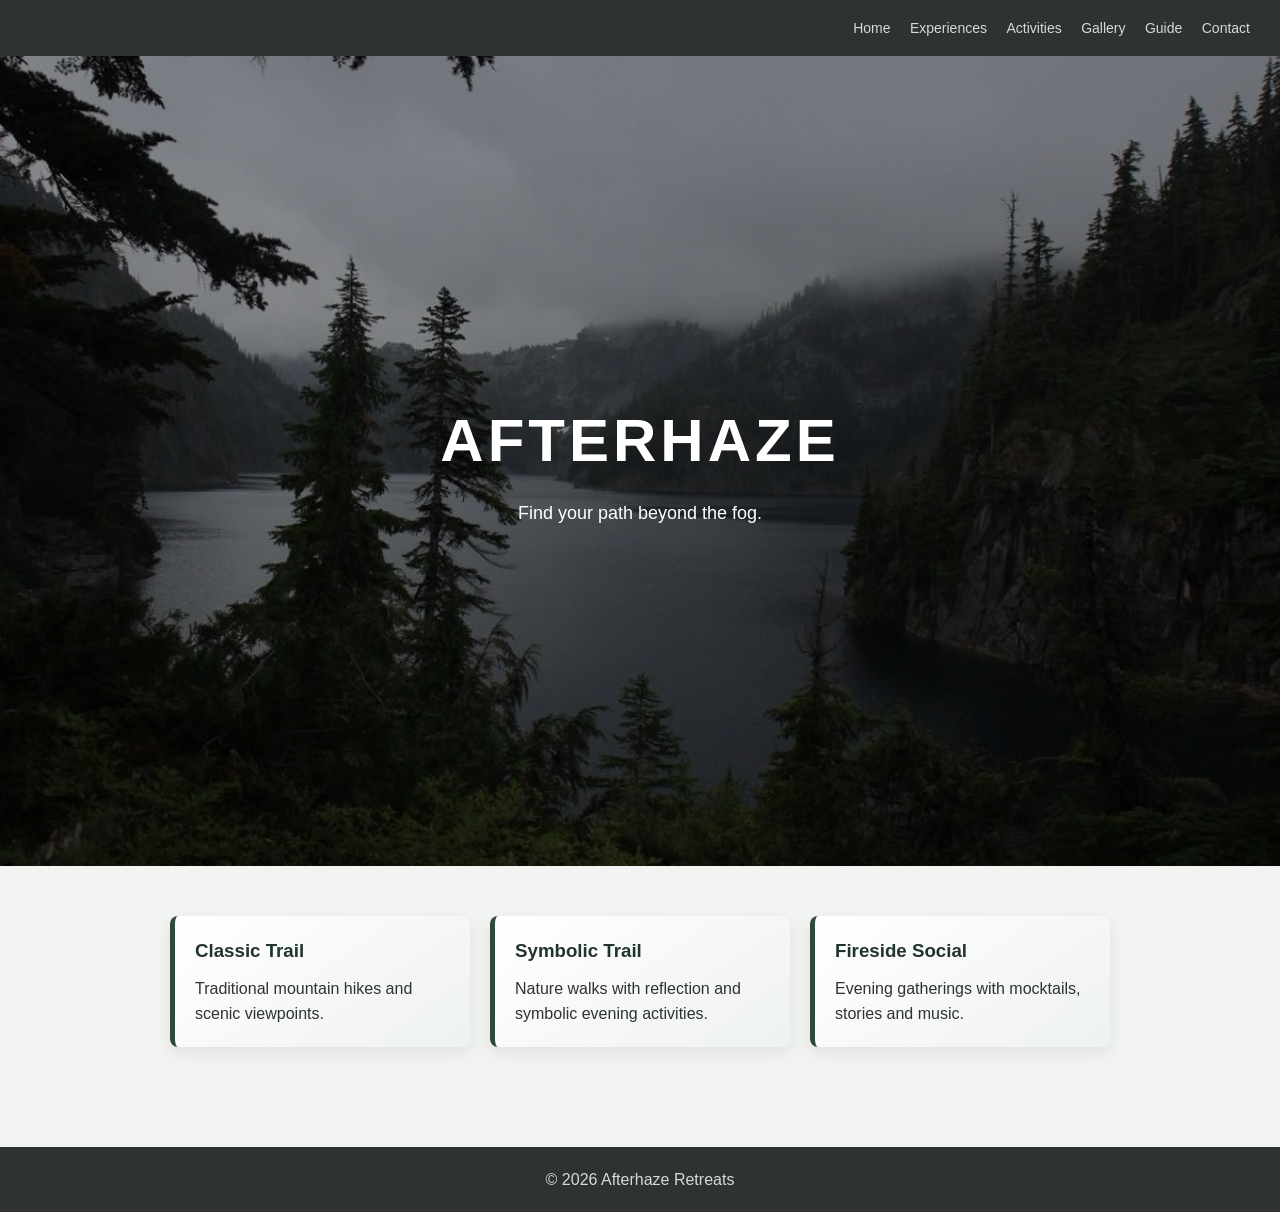
<file: index.html>
<!DOCTYPE html>
<html lang="en">
<head>
    <meta charset="UTF-8">
    <title>Afterhaze</title>
    <link rel="stylesheet" href="style.css">
</head>
<body>

<nav>
    <div><strong>AFTERHAZE</strong></div>
    <div>
        <a href="index.html">Home</a>
        <a href="experiences.html">Experiences</a>
        <a href="activities.html">Activities</a>
        <a href="gallery.html">Gallery</a>
        <a href="guide.html">Guide</a>
        <a href="contact.html">Contact</a>
    </div>
</nav>

<header class="hero">
    <div class="hero-overlay"></div>
    <div class="hero-content">
        <h1>AFTERHAZE</h1>
        <p>Find your path beyond the fog.</p>
    </div>
</header>

<section class="cards">

    <div class="card">
        <h3>Classic Trail</h3>
        <p>Traditional mountain hikes and scenic viewpoints.</p>
    </div>

    <div class="card">
        <h3>Symbolic Trail</h3>
        <p>Nature walks with reflection and symbolic evening activities.</p>
    </div>

    <div class="card">
        <h3>Fireside Social</h3>
        <p>Evening gatherings with mocktails, stories and music.</p>
    </div>

</section>

<footer>
    <p>© 2026 Afterhaze Retreats</p>
</footer>

</body>
</html>
</file>
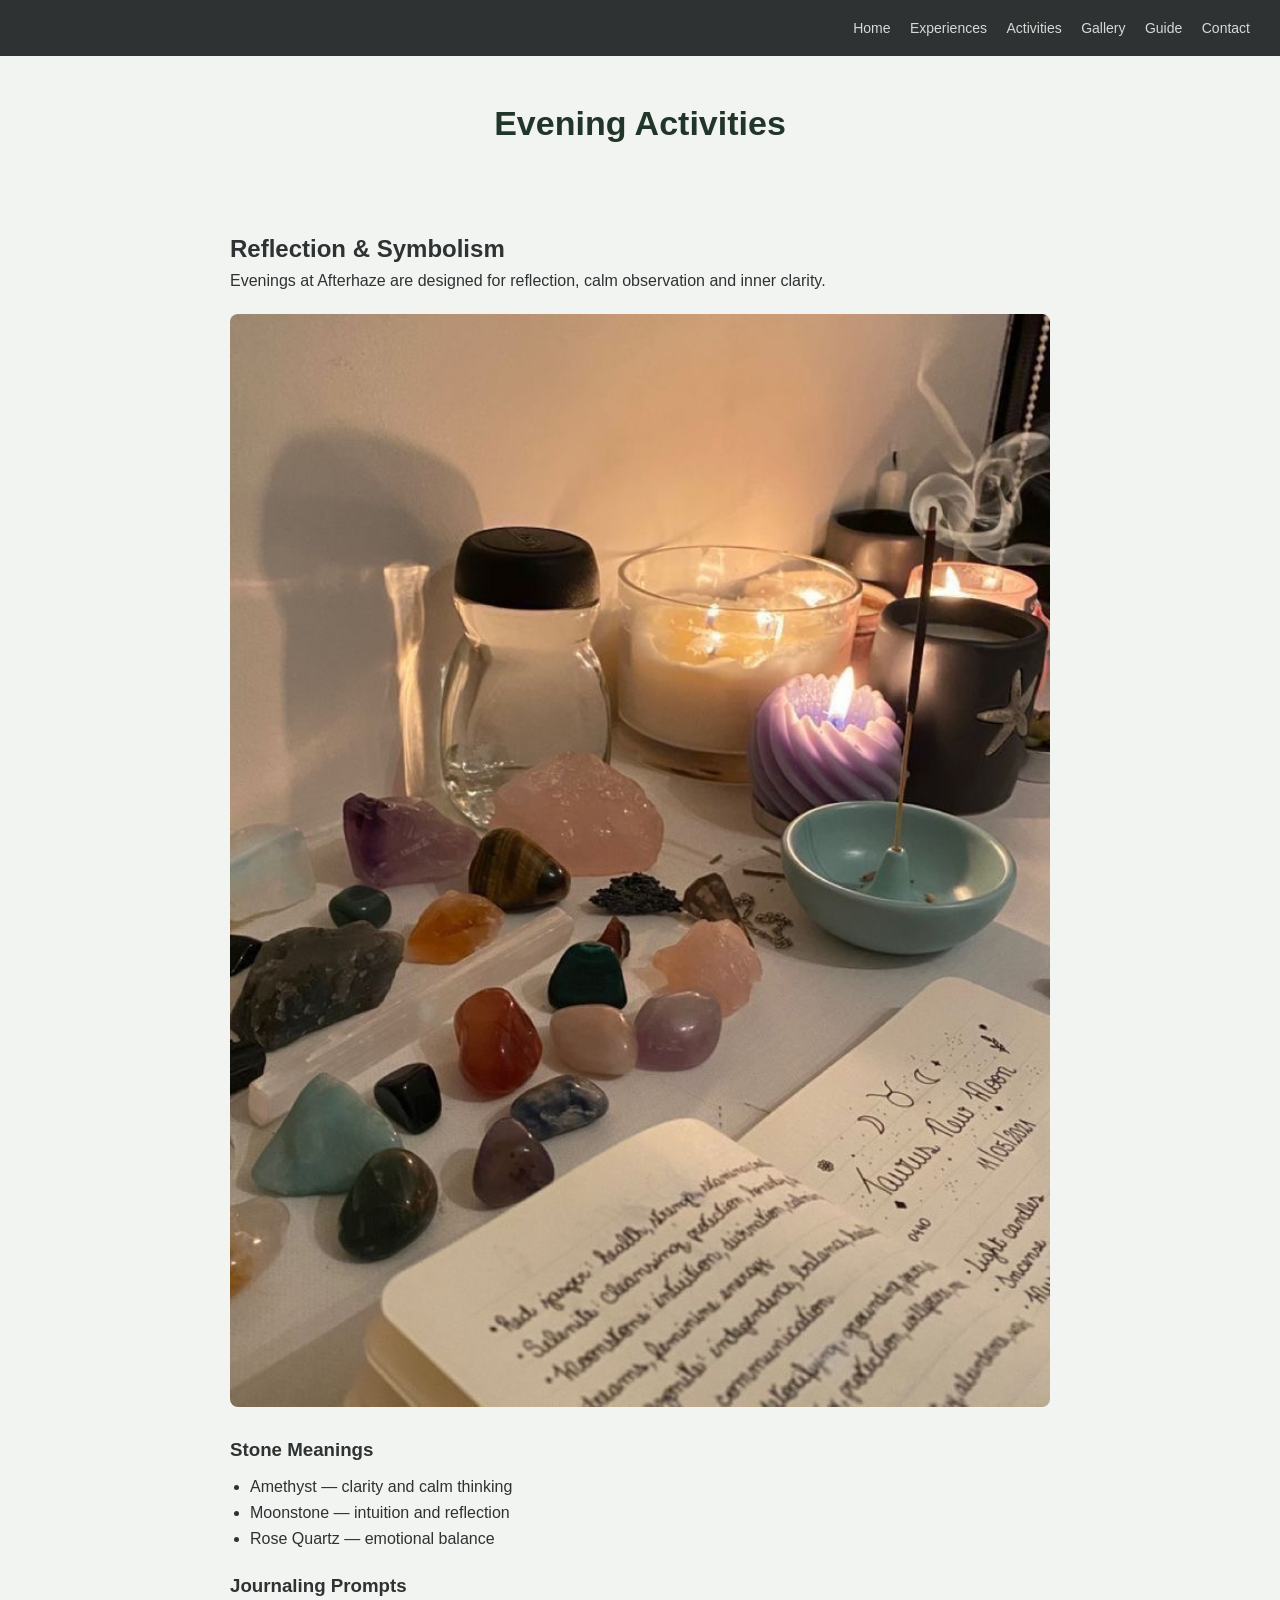
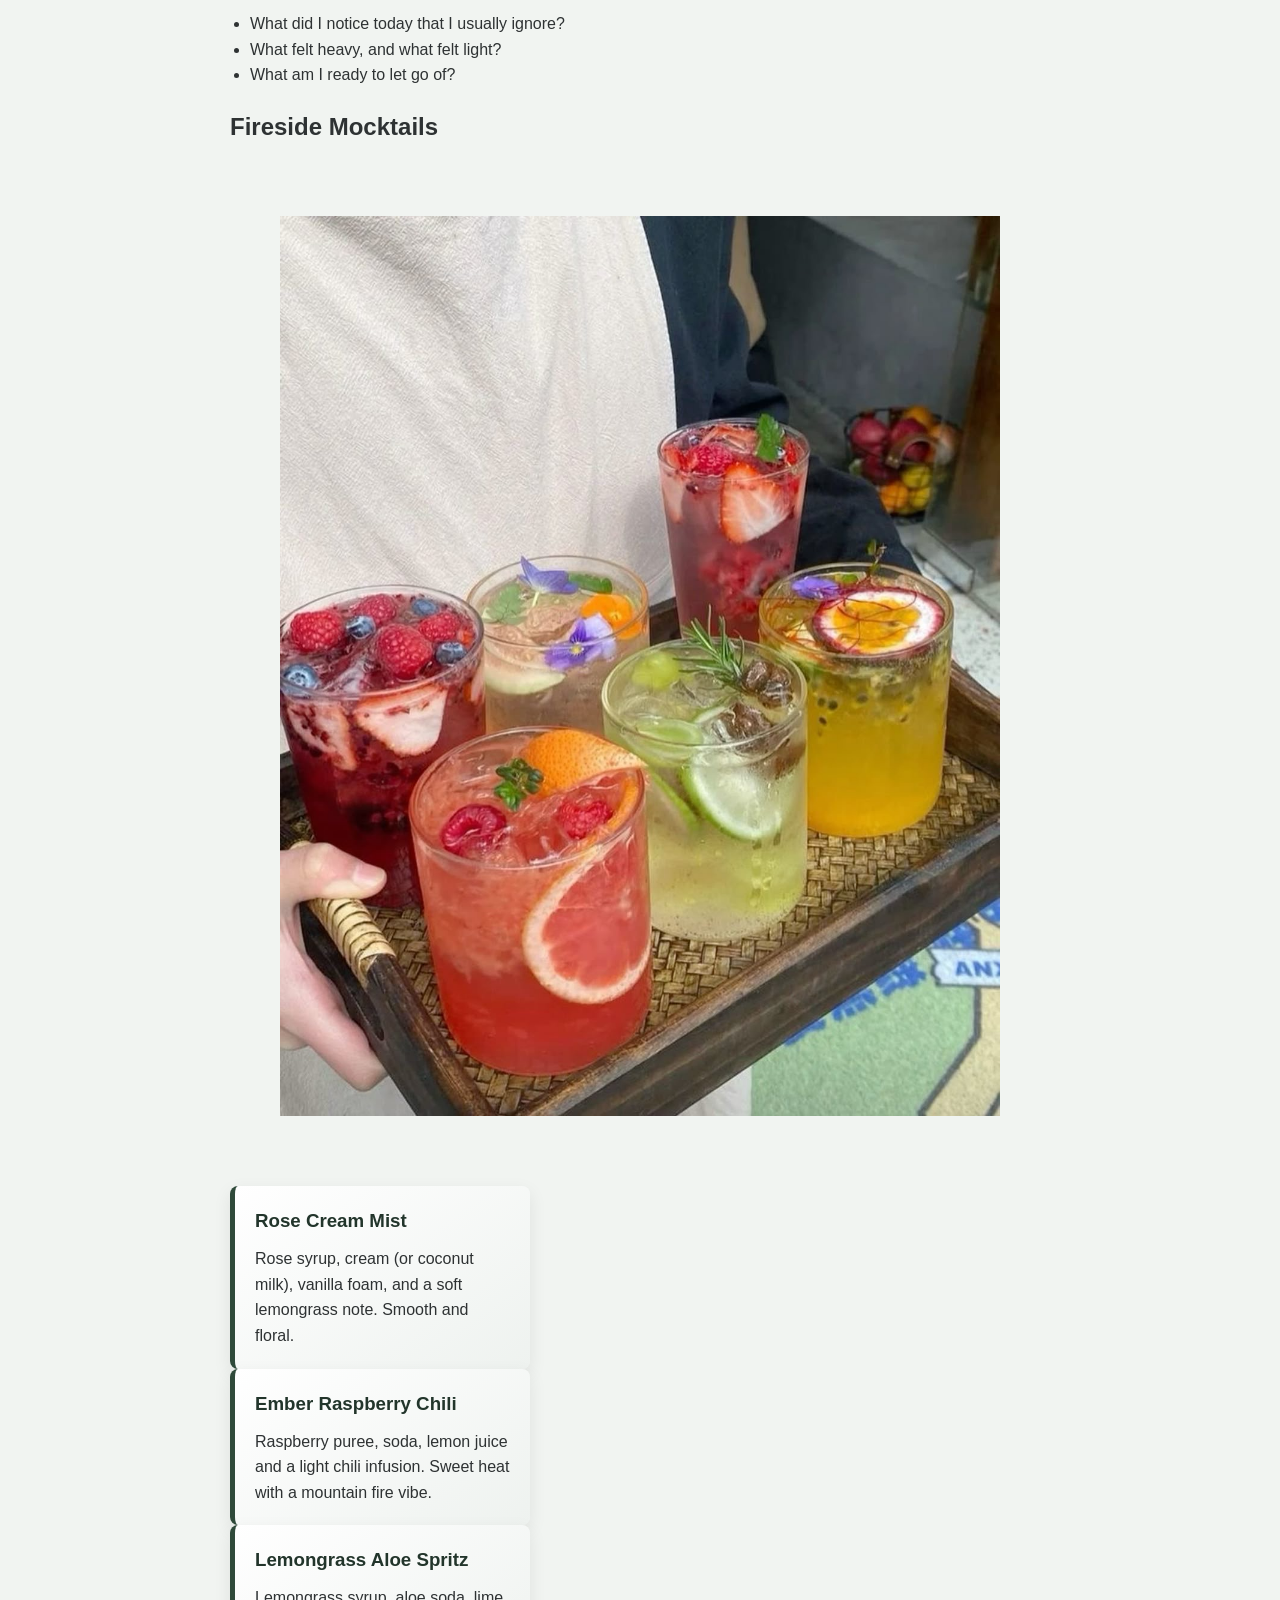
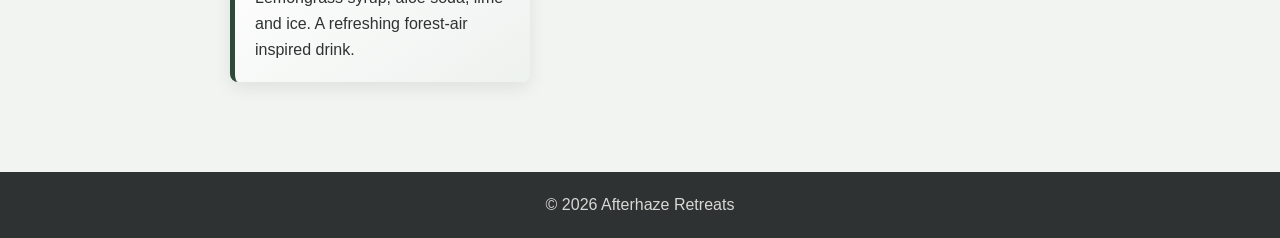
<file: activities.html>
<!DOCTYPE html>
<html lang="en">
<head>
    <meta charset="UTF-8">
    <title>Activities - Afterhaze</title>
    <link rel="stylesheet" href="style.css">
</head>
<body>

<nav>
    <div><strong>AFTERHAZE</strong></div>
    <div>
        <a href="index.html">Home</a>
        <a href="experiences.html">Experiences</a>
        <a href="activities.html">Activities</a>
        <a href="gallery.html">Gallery</a>
        <a href="guide.html">Guide</a>
        <a href="contact.html">Contact</a>
    </div>
</nav>

<h1 class="page-title">Evening Activities</h1>

<section class="experience">

    <h2>Reflection & Symbolism</h2>
    <p>Evenings at Afterhaze are designed for reflection, calm observation and inner clarity.</p>
    <img src="symbolism.jpg" alt="Notebook and stones">

    <h3>Stone Meanings</h3>

    <ul>
        <li>Amethyst — clarity and calm thinking</li>
        <li>Moonstone — intuition and reflection</li>
        <li>Rose Quartz — emotional balance</li>
    </ul>

    <h3>Journaling Prompts</h3>

    <ul>
        <li>What did I notice today that I usually ignore?</li>
        <li>What felt heavy, and what felt light?</li>
        <li>What am I ready to let go of?</li>
    </ul>

    <h2>Fireside Mocktails</h2>
<img src="mocktails.jpg" alt="Mocktails" 

<section class="cards">
    
<div class="card">
    <h3>Rose Cream Mist</h3>
    <p>
        Rose syrup, cream (or coconut milk), vanilla foam,
        and a soft lemongrass note. Smooth and floral.
    </p>
</div>

<div class="card">
    <h3>Ember Raspberry Chili</h3>
    <p>
        Raspberry puree, soda, lemon juice and a light chili infusion.
        Sweet heat with a mountain fire vibe.
    </p>
</div>

<div class="card">
    <h3>Lemongrass Aloe Spritz</h3>
    <p>
        Lemongrass syrup, aloe soda, lime and ice.
        A refreshing forest-air inspired drink.
    </p>
</div>
    
</section>

<footer>
    <p>© 2026 Afterhaze Retreats</p>
</footer>

</body>
</html>
</file>
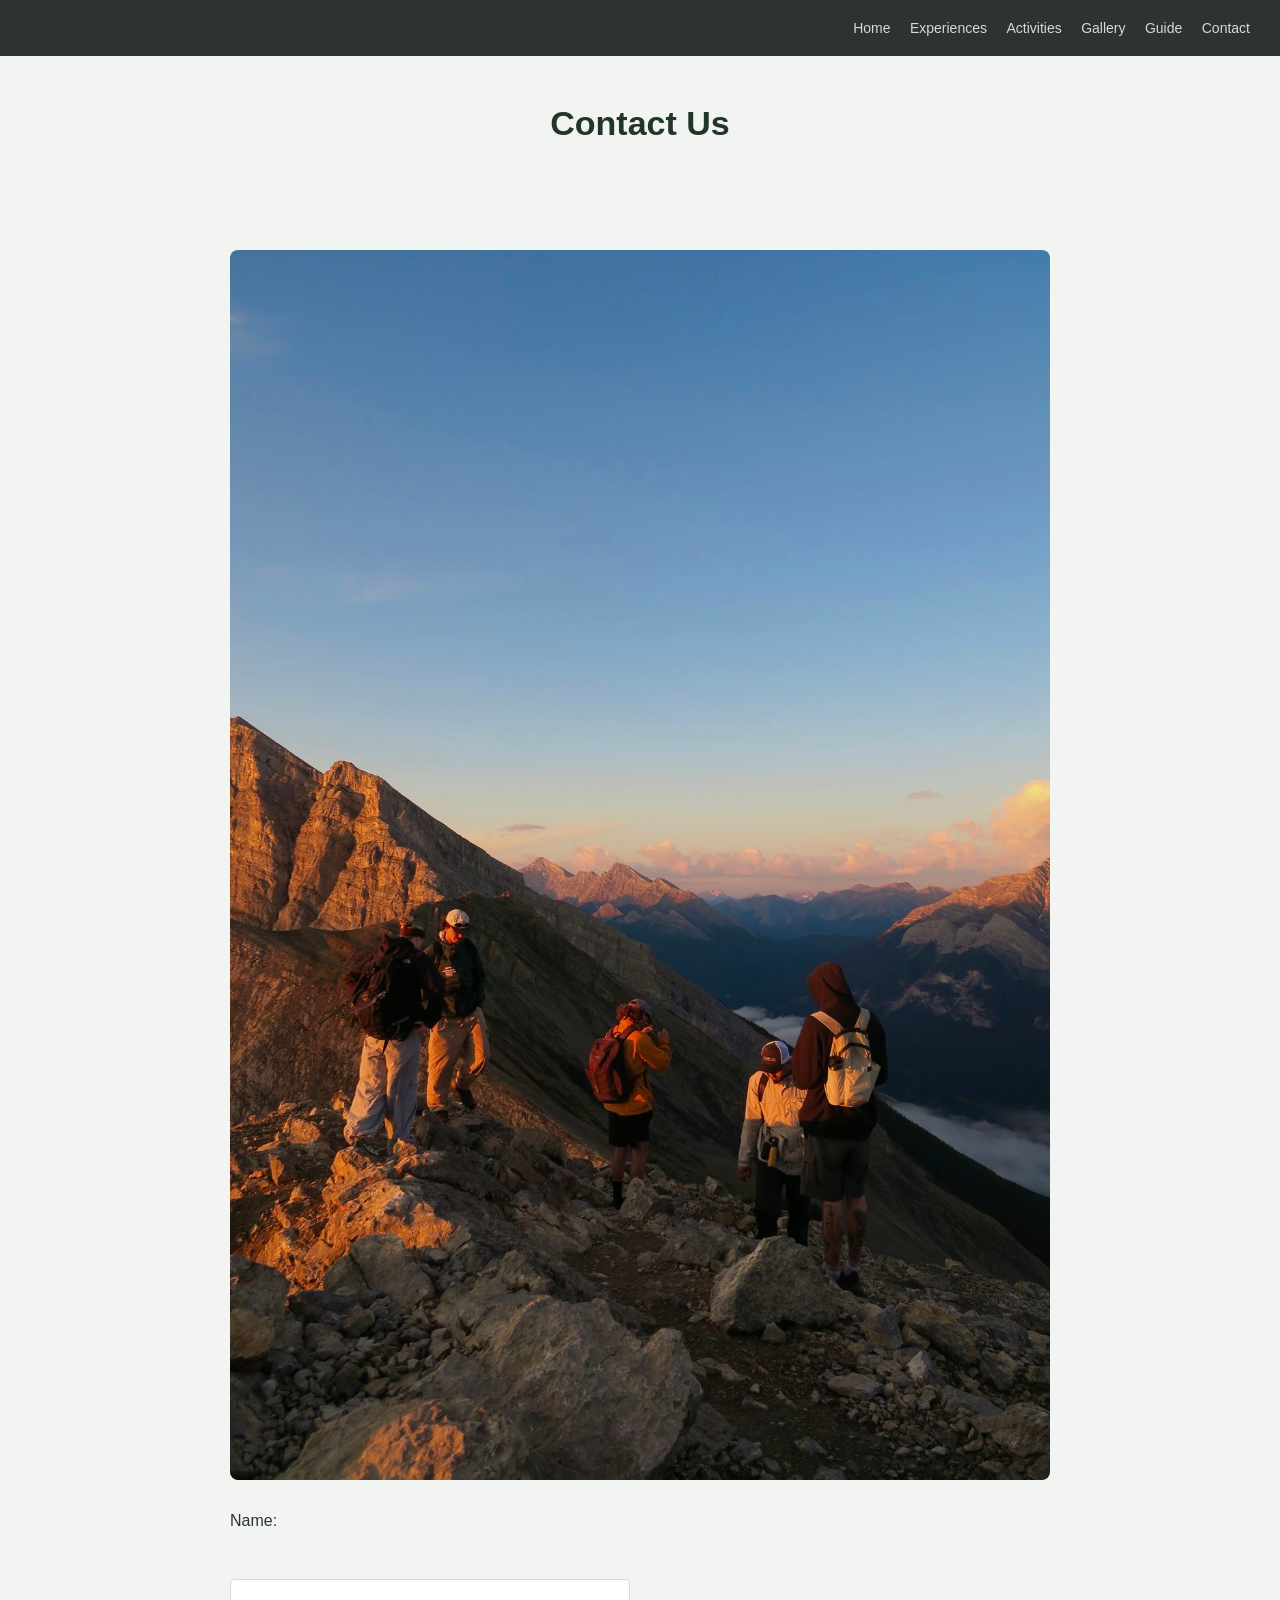
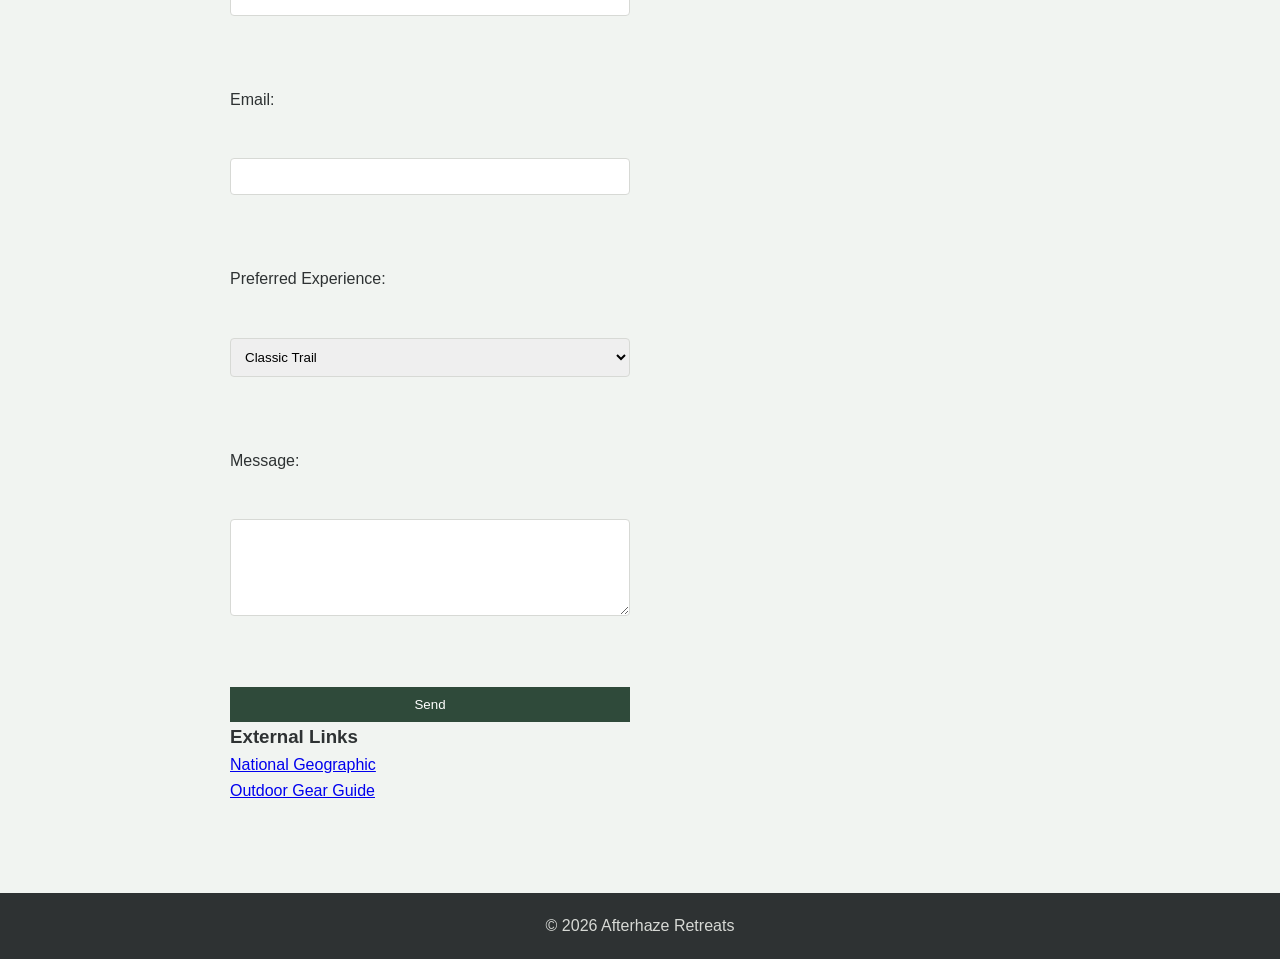
<file: contact.html>
<!DOCTYPE html>
<html lang="en">
<head>
    <meta charset="UTF-8">
    <title>Contact - Afterhaze</title>
    <link rel="stylesheet" href="style.css">
</head>
<body>

<nav>
    <div><strong>AFTERHAZE</strong></div>
    <div>
        <a href="index.html">Home</a>
        <a href="experiences.html">Experiences</a>
        <a href="activities.html">Activities</a>
        <a href="gallery.html">Gallery</a>
        <a href="guide.html">Guide</a>
        <a href="contact.html">Contact</a>
    </div>
</nav>

<h1 class="page-title">Contact Us</h1>

<section class="experience">

    <img src="contact.jpg" alt="People sitting near campfire at night">

    <form>

        <label>Name:</label><br>
        <input type="text" name="name"><br><br>

        <label>Email:</label><br>
        <input type="email" name="email"><br><br>

        <label>Preferred Experience:</label><br>
        <select>
            <option>Classic Trail</option>
            <option>Symbolic Trail</option>
            <option>Fireside Social</option>
        </select><br><br>

        <label>Message:</label><br>
        <textarea rows="5"></textarea><br><br>

        <button type="submit">Send</button>

    </form>

    <h3>External Links</h3>
    <p>
        <a href="https://www.nationalgeographic.com" target="_blank">National Geographic</a><br>
        <a href="https://www.rei.com" target="_blank">Outdoor Gear Guide</a>
    </p>

</section>

<footer>
    <p>© 2026 Afterhaze Retreats</p>
</footer>

</body>
</html>
</file>
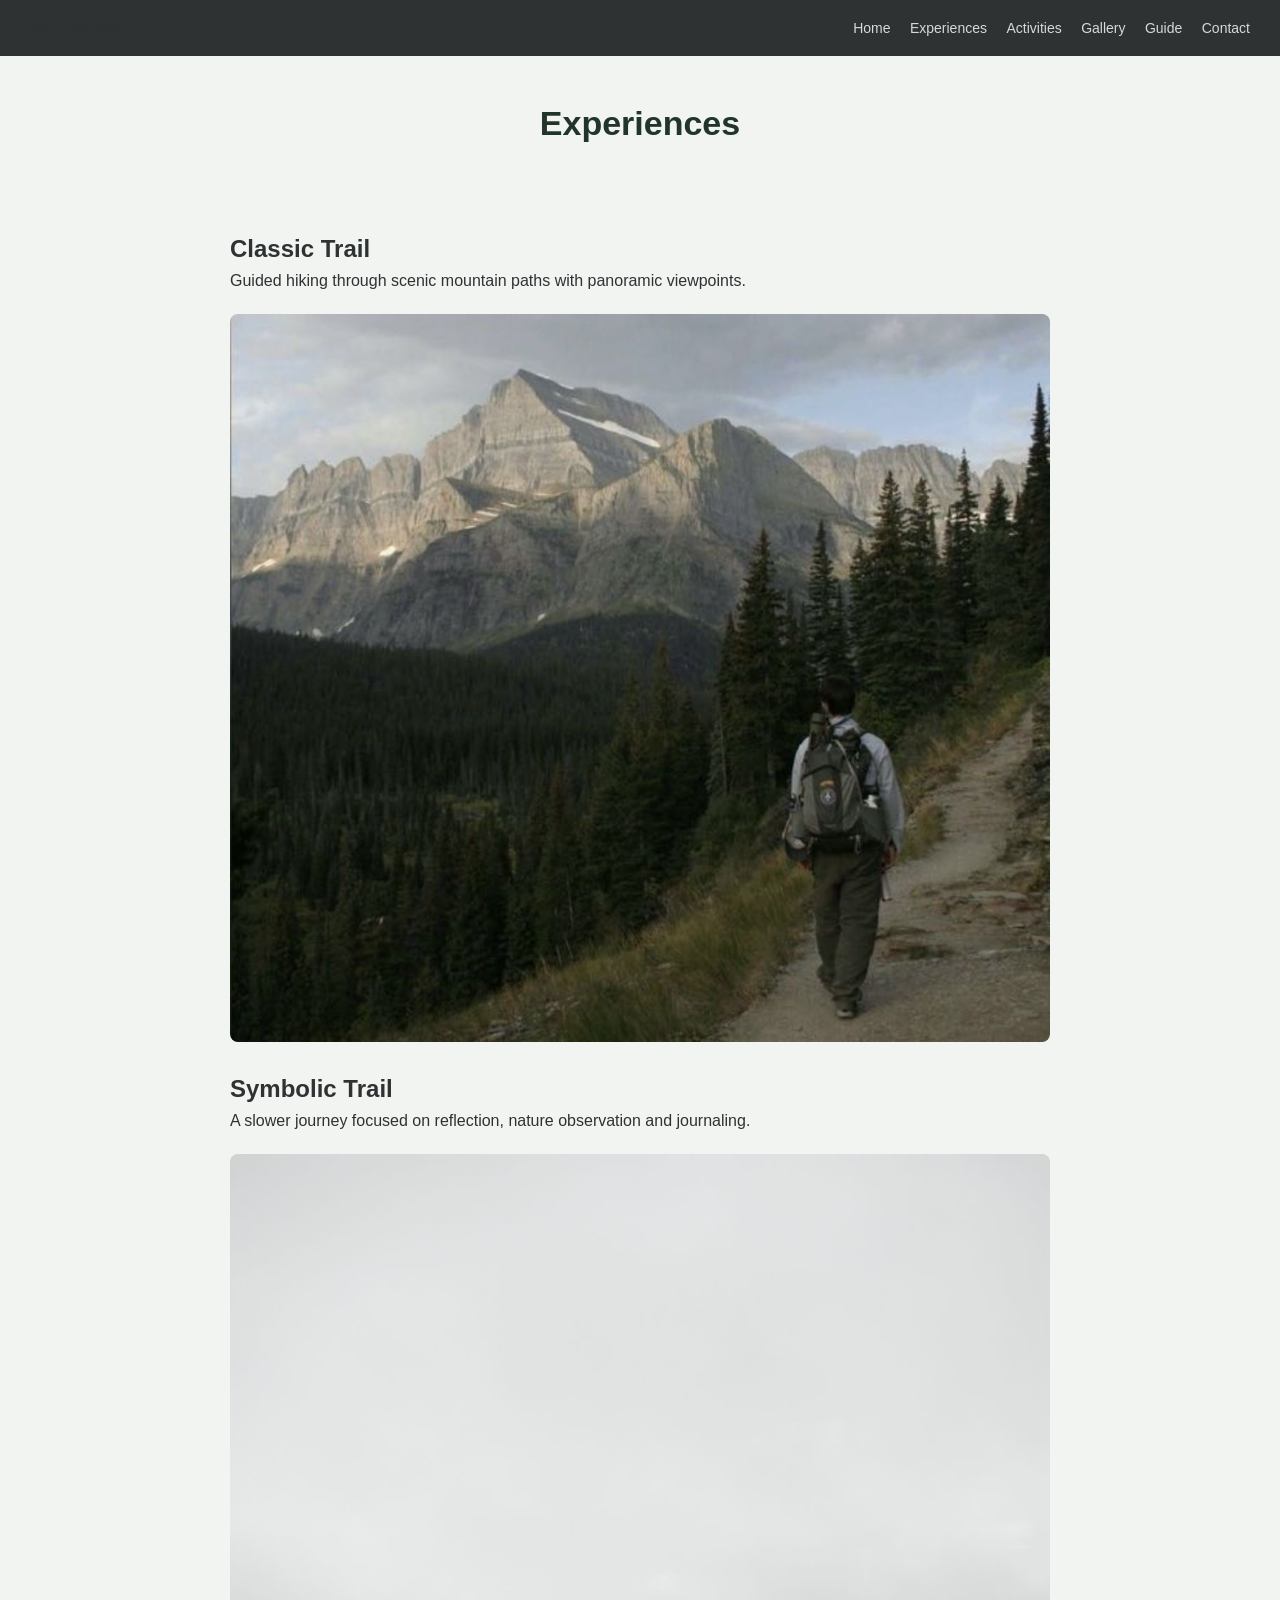
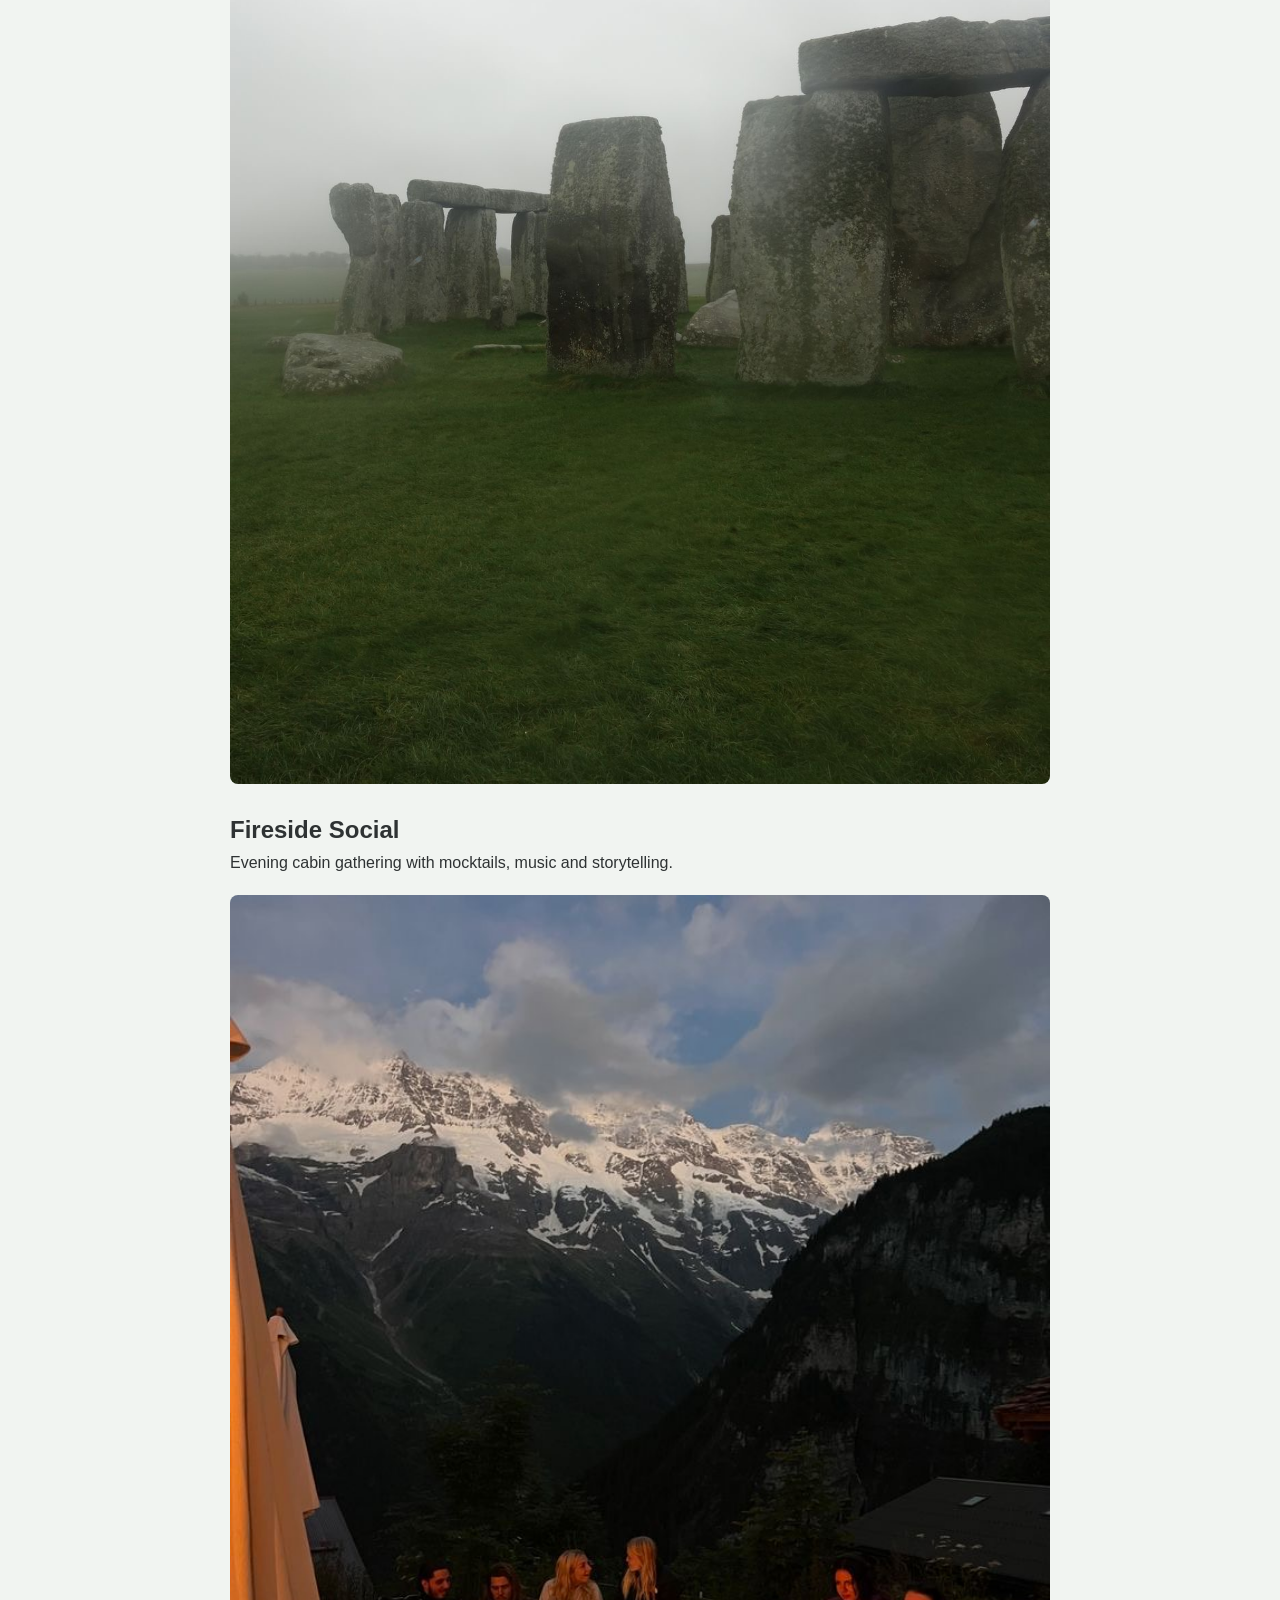
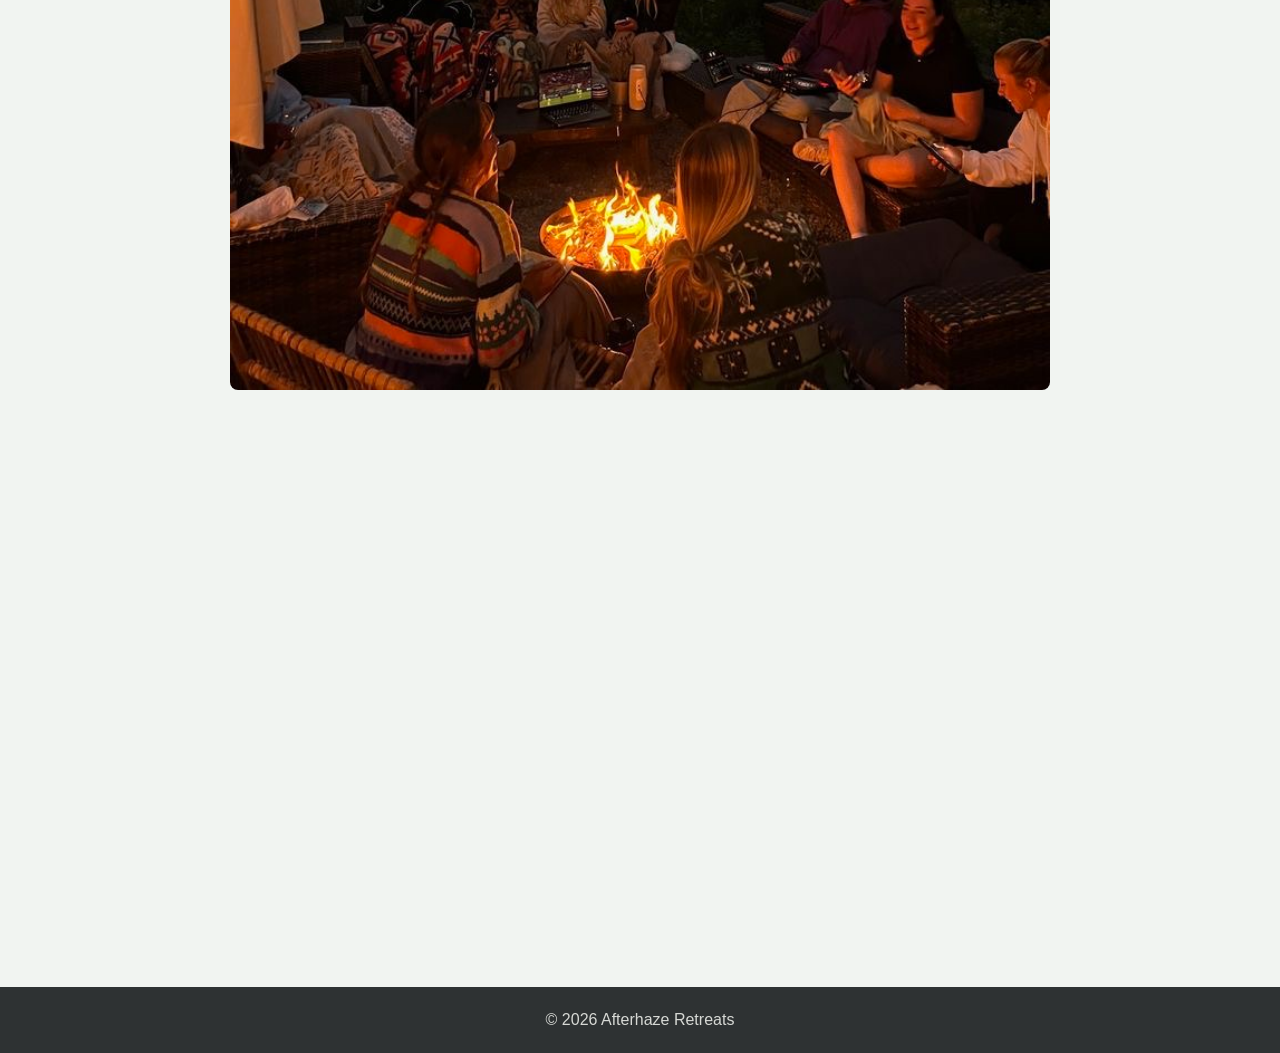
<file: experiences.html>
<!DOCTYPE html>
<html lang="en">
<head>
    <meta charset="UTF-8">
    <title>Experiences - Afterhaze</title>
    <link rel="stylesheet" href="style.css">
</head>
<body>

<nav>
    <div><strong>AFTERHAZE</strong></div>
    <div>
        <a href="index.html">Home</a>
        <a href="experiences.html">Experiences</a>
        <a href="activities.html">Activities</a>
        <a href="gallery.html">Gallery</a>
        <a href="guide.html">Guide</a>
        <a href="contact.html">Contact</a>
    </div>
</nav>

<h1 class="page-title">Experiences</h1>

<section class="experience">

    <h2>Classic Trail</h2>
    <p>Guided hiking through scenic mountain paths with panoramic viewpoints.</p>
    <img src="classic-trail.jpg" alt="Mountain trail in daylight">

    <h2>Symbolic Trail</h2>
    <p>A slower journey focused on reflection, nature observation and journaling.</p>
    <img src="symbolic-trail.jpg" alt="Forest path with fog">

    <h2>Fireside Social</h2>
    <p>Evening cabin gathering with mocktails, music and storytelling.</p>
    <img src="fireside-social.jpg" alt="Campfire at night with people sitting around">

</section>

  <section class="video">

    <iframe width="80%" height="400"
        src="https://www.youtube.com/embed/Scxs7L0vhZ4"
        title="Hiking Video"
        frameborder="0"
        allowfullscreen>
    </iframe>

</section>

<footer>
    <p>© 2026 Afterhaze Retreats</p>
</footer>

</body>
</html>
</file>
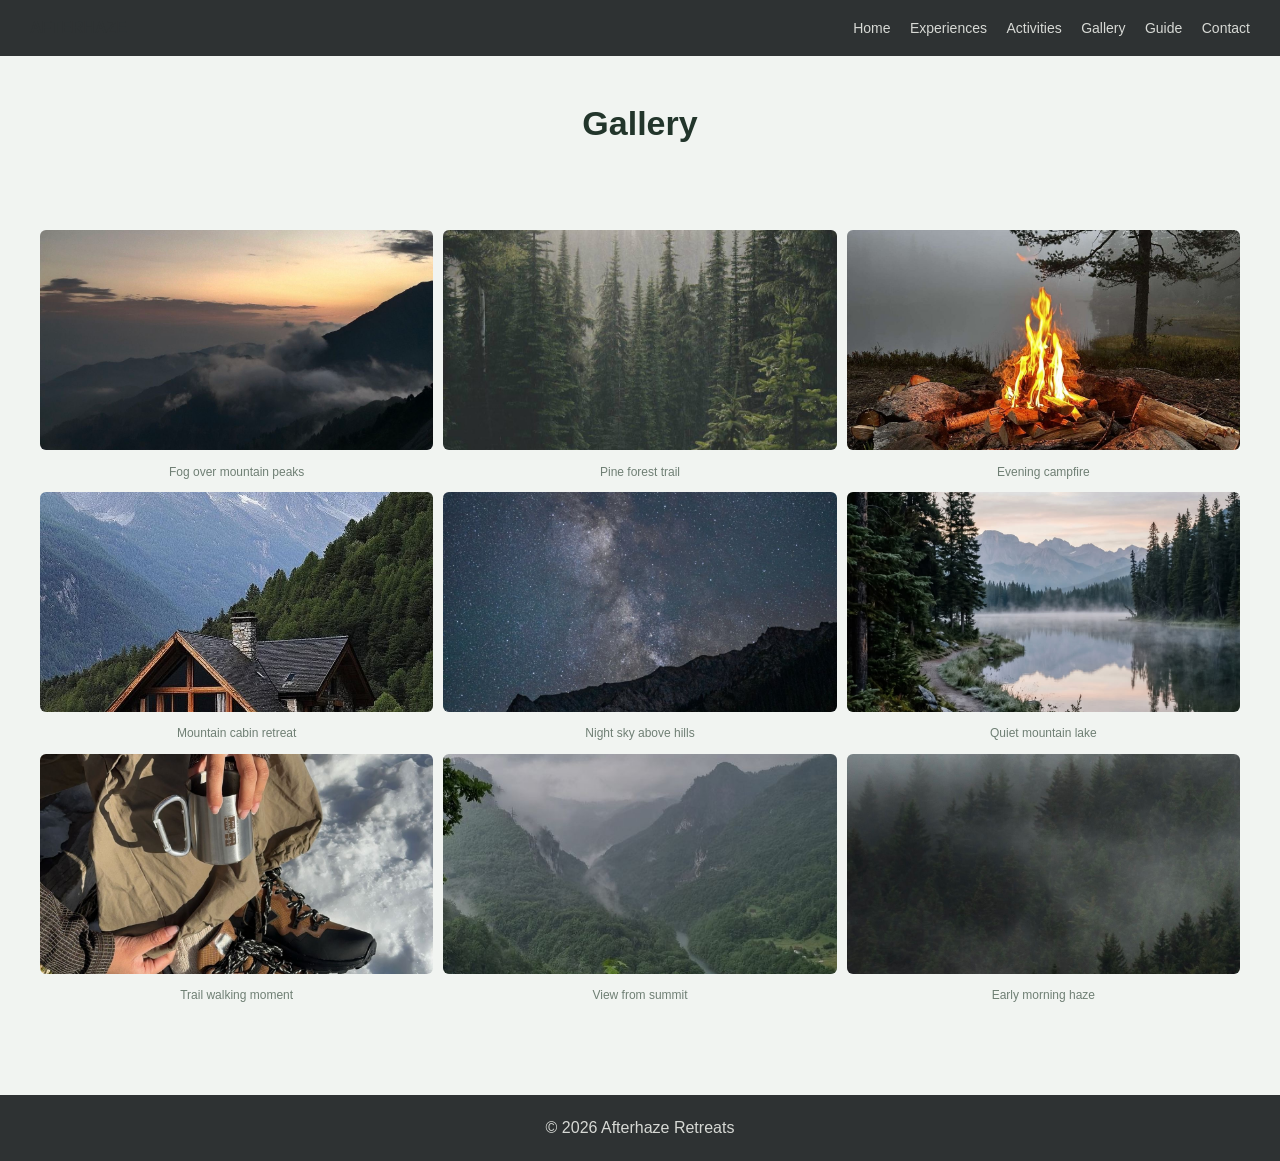
<file: gallery.html>
<!DOCTYPE html>
<html lang="en">
<head>
    <meta charset="UTF-8">
    <title>Gallery - Afterhaze</title>
    <link rel="stylesheet" href="style.css">
</head>
<body>

<nav>
    <div><strong>AFTERHAZE</strong></div>
    <div>
        <a href="index.html">Home</a>
        <a href="experiences.html">Experiences</a>
        <a href="activities.html">Activities</a>
        <a href="gallery.html">Gallery</a>
        <a href="guide.html">Guide</a>
        <a href="contact.html">Contact</a>
    </div>
</nav>

<h1 class="page-title">Gallery</h1>

<section class="gallery-grid">

    <figure>
        <img src="g1.jpg" alt="Foggy mountains at sunrise">
        <figcaption>Fog over mountain peaks</figcaption>
    </figure>

    <figure>
        <img src="g2.jpg" alt="Forest trail">
        <figcaption>Pine forest trail</figcaption>
    </figure>

    <figure>
        <img src="g3.jpg" alt="Campfire at night">
        <figcaption>Evening campfire</figcaption>
    </figure>

    <figure>
        <img src="g4.jpg" alt="Cabin in mountains">
        <figcaption>Mountain cabin retreat</figcaption>
    </figure>

    <figure>
        <img src="g5.jpg" alt="Starry sky">
        <figcaption>Night sky above hills</figcaption>
    </figure>

    <figure>
        <img src="g6.jpg" alt="Lake reflection">
        <figcaption>Quiet mountain lake</figcaption>
    </figure>

    <figure>
        <img src="g7.jpg" alt="Hiking boots">
        <figcaption>Trail walking moment</figcaption>
    </figure>

    <figure>
        <img src="g8.jpg" alt="Valley view">
        <figcaption>View from summit</figcaption>
    </figure>

    <figure>
        <img src="g9.jpg" alt="Morning mist">
        <figcaption>Early morning haze</figcaption>
    </figure>

</section>

<footer>
    <p>© 2026 Afterhaze Retreats</p>
</footer>

</body>
</html>
</file>
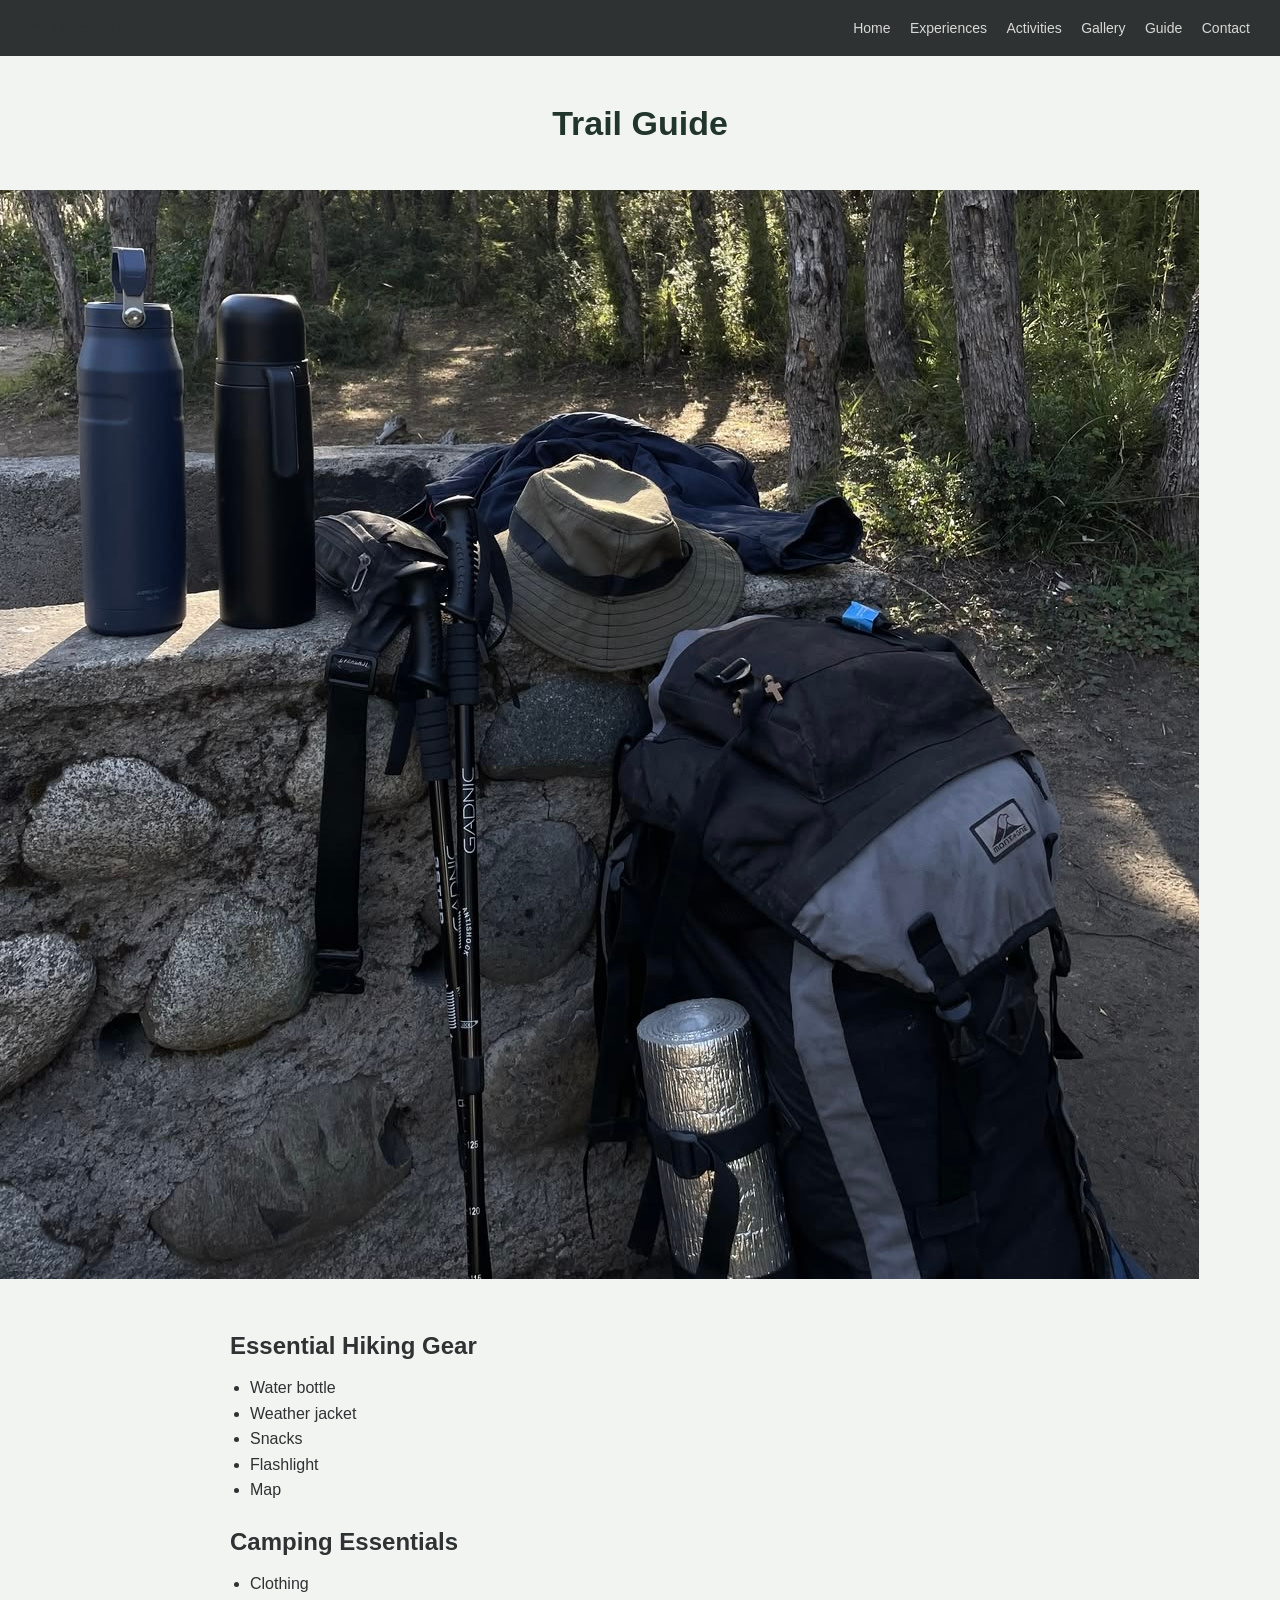
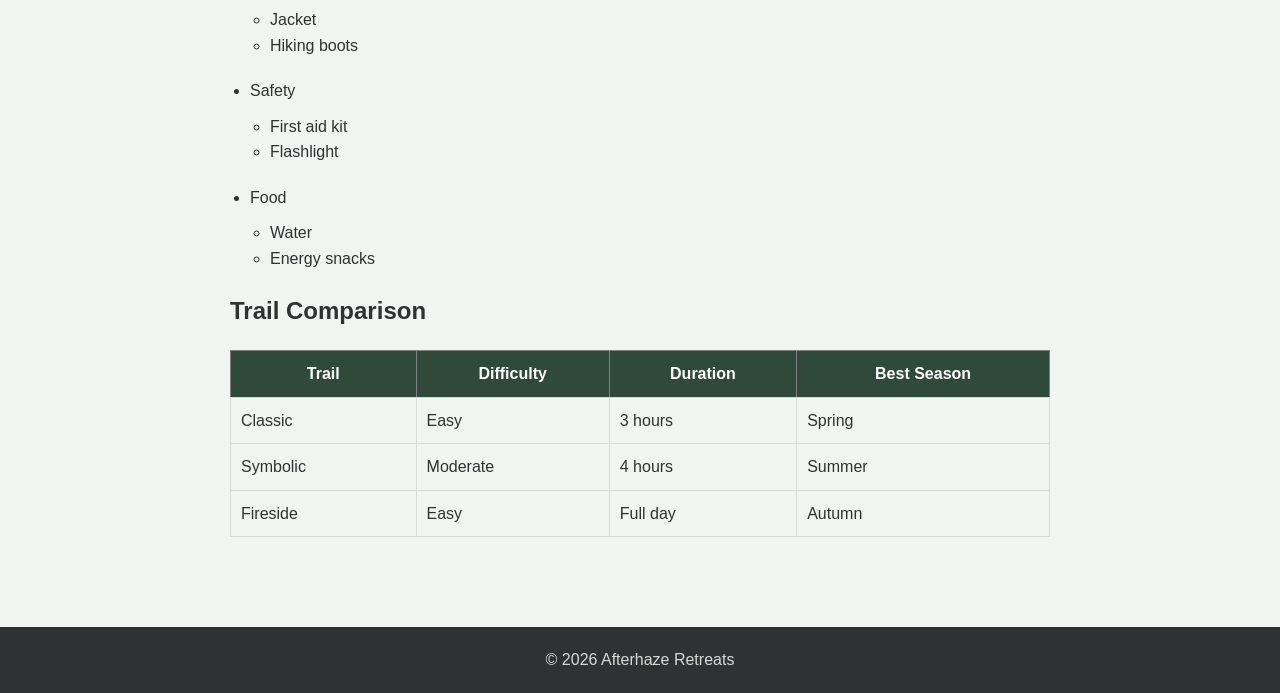
<file: guide.html>
<!DOCTYPE html>
<html lang="en">
<head>
    <meta charset="UTF-8">
    <title>Guide - Afterhaze</title>
    <link rel="stylesheet" href="style.css">
</head>
<body>

<nav>
    <div><strong>AFTERHAZE</strong></div>
    <div>
        <a href="index.html">Home</a>
        <a href="experiences.html">Experiences</a>
        <a href="activities.html">Activities</a>
        <a href="gallery.html">Gallery</a>
        <a href="guide.html">Guide</a>
        <a href="contact.html">Contact</a>
    </div>
</nav>

<h1 class="page-title">Trail Guide</h1>

<img src="guide-gear.jpg">

<section class="experience">

    <h2>Essential Hiking Gear</h2>

    <ul>
        <li>Water bottle</li>
        <li>Weather jacket</li>
        <li>Snacks</li>
        <li>Flashlight</li>
        <li>Map</li>
    </ul>

    <h2>Camping Essentials</h2>

    <ul>
        <li>Clothing
            <ul>
                <li>Jacket</li>
                <li>Hiking boots</li>
            </ul>
        </li>

        <li>Safety
            <ul>
                <li>First aid kit</li>
                <li>Flashlight</li>
            </ul>
        </li>

        <li>Food
            <ul>
                <li>Water</li>
                <li>Energy snacks</li>
            </ul>
        </li>
    </ul>

    <h2>Trail Comparison</h2>

    <table border="1" style="width:100%; margin-top:20px;">
        <tr>
            <th>Trail</th>
            <th>Difficulty</th>
            <th>Duration</th>
            <th>Best Season</th>
        </tr>

        <tr>
            <td>Classic</td>
            <td>Easy</td>
            <td>3 hours</td>
            <td>Spring</td>
        </tr>

        <tr>
            <td>Symbolic</td>
            <td>Moderate</td>
            <td>4 hours</td>
            <td>Summer</td>
        </tr>

        <tr>
            <td>Fireside</td>
            <td>Easy</td>
            <td>Full day</td>
            <td>Autumn</td>
        </tr>
    </table>

</section>

<footer>
    <p>© 2026 Afterhaze Retreats</p>
</footer>

</body>
</html>
</file>
<file: style.css>
* {
    margin: 0;
    padding: 0;
    box-sizing: border-box;
}

:root {
    --graphite: #2e3233;
    --forest: #2f4a3a;
    --deep-forest: #22352b;
    --sage: #6f7f74;
    --mist: #d7d9d5;
    --white: #f7f7f5;
}

body {
    font-family: Arial, sans-serif;
    background-color: #f1f4f1;
    color: var(--graphite);
    line-height: 1.6;
}

nav {
    display: flex;
    justify-content: space-between;
    align-items: center;
    background: var(--graphite);
    padding: 15px 30px;
}

nav a {
    color: var(--mist);
    text-decoration: none;
    margin-left: 15px;
    font-size: 14px;
}

nav a:hover {
    color: white;
}

.hero {
    position: relative;
    height: 90vh;
    background-image: url("hero.jpg");
    background-size: cover;
    background-position: center;
    display: flex;
    justify-content: center;
    align-items: center;
    text-align: center;
    color: white;
}

.hero-overlay {
    position: absolute;
    inset: 0;
    background: rgba(0,0,0,0.45);
}

.hero-content {
    position: relative;
    z-index: 2;
}

.hero h1 {
    font-size: 60px;
    letter-spacing: 4px;
}

.hero p {
    font-size: 18px;
    margin-top: 10px;
}

.page-title {
    text-align: center;
    padding: 40px;
    font-size: 34px;
    color: var(--deep-forest);
}

.cards {
    display: flex;
    justify-content: center;
    gap: 20px;
    padding: 50px;
    flex-wrap: wrap;
}

.card {
    background: linear-gradient(145deg, #ffffff, #eef2ef);
    width: 300px;
    padding: 20px;
    border-left: 5px solid var(--forest);
    border-radius: 8px;
    box-shadow: 0 6px 18px rgba(0,0,0,0.08);
    transition: 0.3s ease;
}

.card:hover {
    transform: translateY(-6px);
    border-left: 5px solid var(--deep-forest);
}

.card h3 {
    color: var(--deep-forest);
    margin-bottom: 10px;
}

.experience {
    padding: 40px;
    max-width: 900px;
    margin: auto;
}

.experience img {
    width: 100%;
    margin: 20px 0;
    border-radius: 8px;
}

.video {
    display: flex;
    justify-content: center;
    padding: 40px;
}

.gallery-grid {
    display: grid;
    grid-template-columns: repeat(3, 1fr);
    gap: 10px;
    padding: 40px;
}

.gallery-grid figure {
    margin: 0;
}

.gallery-grid figcaption {
    font-size: 12px;
    color: #6f7f74;
    text-align: center;
    margin-top: 5px;
}

.gallery-grid img {
    width: 100%;
    height: 220px;
    object-fit: cover;
    border-radius: 6px;
}

ul {
    margin: 10px 0 20px 20px;
}

table {
    width: 100%;
    border-collapse: collapse;
    margin-top: 20px;
}

th {
    background: var(--forest);
    color: white;
    padding: 10px;
}

td {
    padding: 10px;
    border: 1px solid var(--mist);
}

form {
    display: flex;
    flex-direction: column;
    gap: 10px;
    max-width: 400px;
}

input, textarea, select {
    padding: 10px;
    border: 1px solid var(--mist);
    border-radius: 4px;
}

button {
    background: var(--forest);
    color: white;
    border: none;
    padding: 10px;
    cursor: pointer;
}

button:hover {
    background: var(--deep-forest);
}

footer {
    background: var(--graphite);
    color: var(--mist);
    text-align: center;
    padding: 20px;
    margin-top: 50px;
}
</file>
